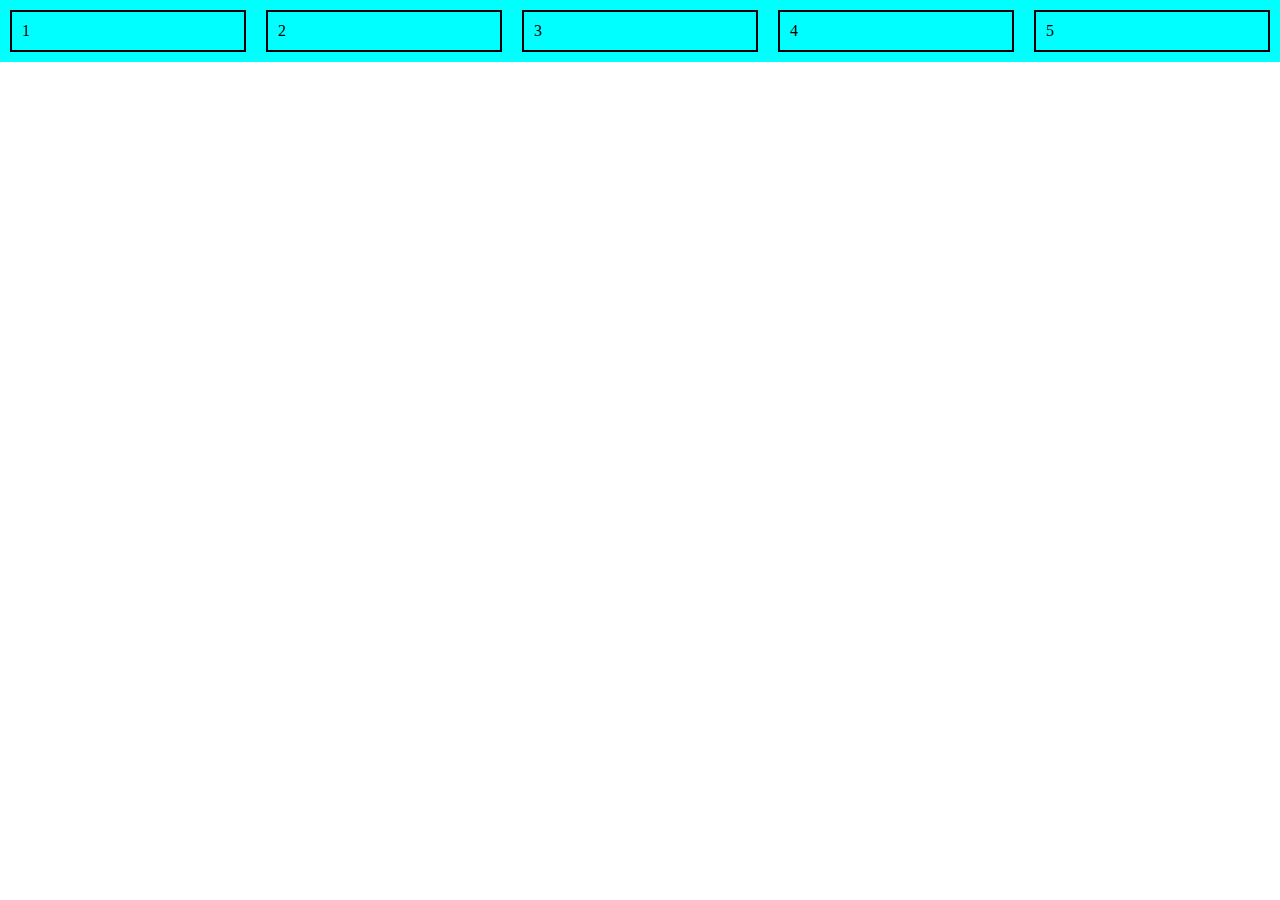
<file: flex/index.html>
<!DOCTYPE html>
<html lang="en">
<head>
    <meta charset="UTF-8">
    <meta http-equiv="X-UA-Compatible" content="IE=edge">
    <meta name="viewport" content="width=device-width, initial-scale=1.0">
    <title>Document</title>
    <link rel="stylesheet" href="style.css">
</head>
<body>
    <div class="container">
        <dir class="flex_item">1</dir>
        <div class="flex_item">2</div>
        <div class="flex_item">3</div>
        <div class="flex_item">4</div>
        <div class="flex_item">5</div>

    </div>
    
</body>
</html>
</file>
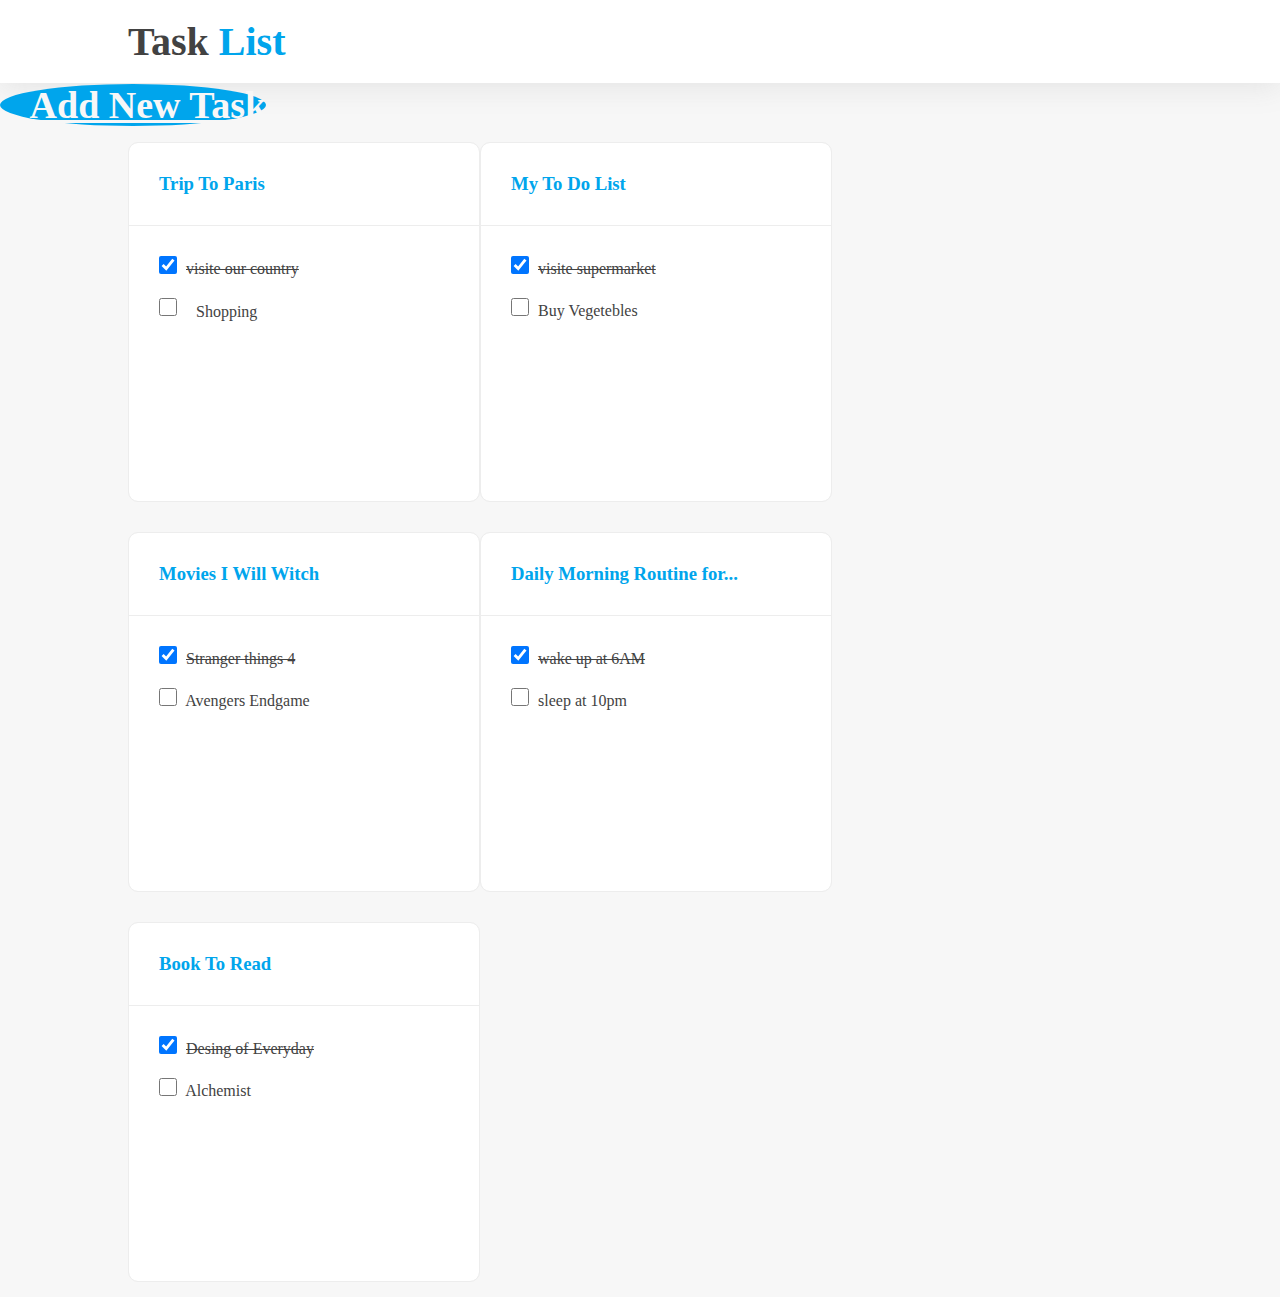
<file: index1.html>
<!DOCTYPE html>
<html lang="en">
  <head>
    <meta charset="UTF-8" />
    <meta http-equiv="X-UA-Compatible" content="IE=edge" />
    <meta name="viewport" content="width=device-width, initial-scale=1.0" />
    <title>To Do List</title>
    <link rel="stylesheet" href="stylesheet1.css">
    <link rel="stylesheet" href="https://cdnjs.cloudflare.com/ajax/libs/font-awesome/4.7.0/css/font-awesome.min.css">
  </head>
  <body>
    <div>
      <header>
        <div class="title">Task <span class="title_2">List</span></div>
      </header>
      <section class="add_new_task">
        <a href="Index2.html"><i class="fa-solid fa-plus icon"></i>Add New Task</a>
      </section>
      <section class="task_item">
        <div class="card">
          <span class="card_title">
            <h3>Trip To Paris</h3>
          </span>
          <div class="card_items">
            <div class="item">
              <input type="checkbox" name="item" id="item"  checked/>
              <span class="item_1">visite our country</span>
            </div>
            <div class="item">
              <input type="checkbox" name="item" id="item" />
              <span class="item">Shopping</span>
            </div>
          </div>
        </div>
        <div class="card">
          <span class="card_title">
            <h3>My To Do List</h3>
          </span>
          <div class="card_items">
            <div class="item">
              <input type="checkbox" name="item" id="item" checked />
              <span class="item_1">visite supermarket</span>
            </div>
            <div class="item">
              <input type="checkbox" name="item" id="item" />
              <span>Buy Vegetebles</span>
            </div>
          </div>
        </div>
        <div class="card">
          <span class="card_title">
            <h3>Movies I Will Witch</h3>
          </span>
          <div class="card_items">
            <div class="item">
              <input type="checkbox" name="item" id="item" checked />
              <span class="item_1">Stranger things 4</span>
            </div>
            <div class="item">
              <input type="checkbox" name="item" id="item" />
              <span>Avengers Endgame</span>
            </div>
          </div>
        </div>
        <div class="card">
          <span class="card_title">
            <h3>Daily Morning Routine for...</h3>
          </span>
          <div class="card_items">
            <div class="item">
              <input type="checkbox" name="item" id="item" checked />
              <span class="item_1">wake up at 6AM</span>
            </div>
            <div class="item">
              <input type="checkbox" name="item" id="item" />
              <span>sleep at 10pm</span>
            </div>
          </div>
        </div>
        <div class="card">
          <span class="card_title">
            <h3>Book To Read</h3>
          </span>
          <div class="card_items">
            <div class="item">
              <input type="checkbox" name="item" id="item" checked />
              <span class="item_1">Desing of Everyday</span>
            </div>
            <div class="item">
              <input type="checkbox" name="item" id="item" />
              <span>Alchemist</span>
            </div>
          </div>
        </div>
      </section>
    </div>
  </body>
</html>
</file>
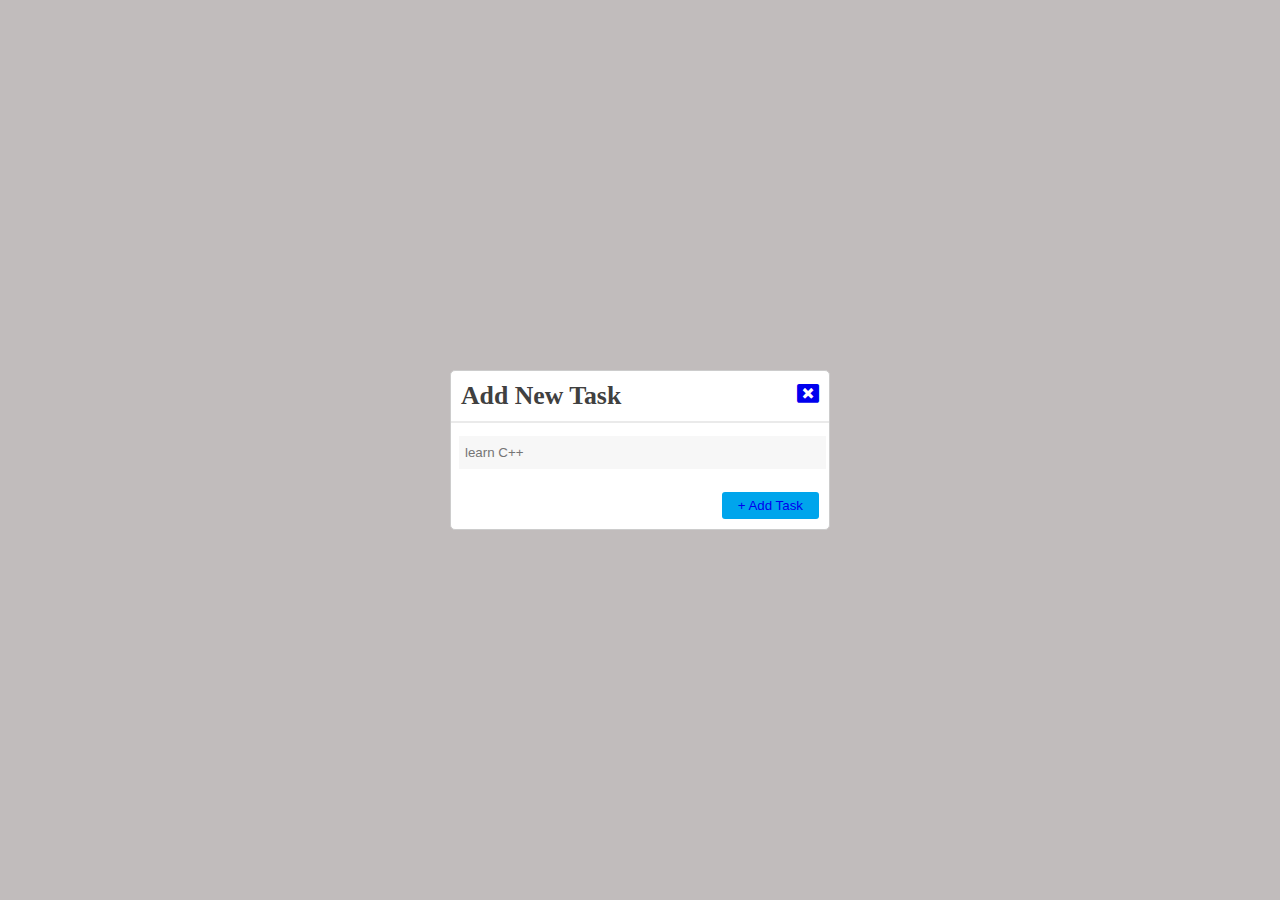
<file: Index2.html>
<!DOCTYPE html>
<html lang="en">
<head>
    <meta charset="UTF-8">
    <meta http-equiv="X-UA-Compatible" content="IE=edge">
    <meta name="viewport" content="width=device-width, initial-scale=1.0">
    <title>Document</title>
    <link rel="stylesheet" href="stylesheet_2.css">
    <link rel="stylesheet" href="https://cdnjs.cloudflare.com/ajax/libs/font-awesome/4.7.0/css/font-awesome.min.css">
</head>
<body>
    <section class="card">
        <div class="head">
            <h3>Add New Task</h3>
            <a href="index1.html"><i class="fa fa-window-close" aria-hidden="true"></i></a>
        </div>
        <div class="item">
            <input type="text" name="index" id="index" placeholder="learn C++">
        </div>
        <div class="btn">
            <button><a href="index3.html">+ Add Task</a></button>
        </div>
    </section>
</body>
</html>
</file>
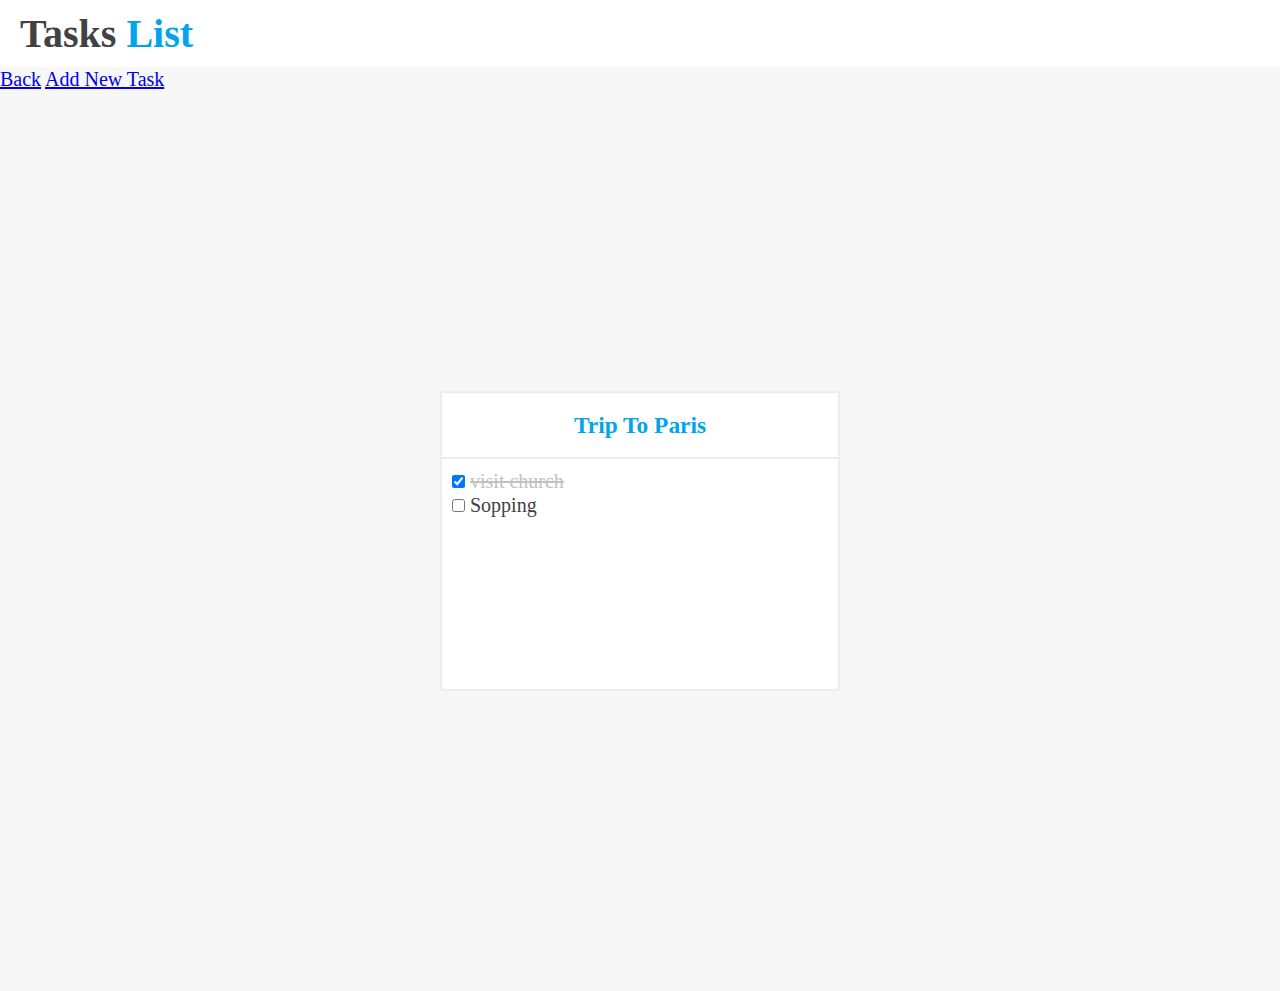
<file: index3.html>
<!DOCTYPE html>
<html lang="en">
  <head>
    <meta charset="UTF-8" />
    <meta http-equiv="X-UA-Compatible" content="IE=edge" />
    <meta name="viewport" content="width=device-width, initial-scale=1.0" />
    <title>Task List Back and Add</title>
    <link rel="stylesheet" href="stylesheet3.css">
  </head>
  <body>
    <section>
      <div class="task_list">
        <p>Tasks <span>List</span></p>
      </div>
      <div class="title">
        <span class="back">
        <a href="Index2.html" class="back">Back</a>
      </span>
      <span class="add">
        <a href="index4.html" class="add">Add New Task</a>
      </span>
      <div class="cantainar">
        <div class="items">
        <div>
          <h3>Trip To Paris</h3>
        </div>
        <div class="list">
          <div>
            <input type="checkbox" name="check" id="check" checked />
            <span class="visit">visit church</span>
          </div>
          <div>
            <input type="checkbox" name="check" id="check" />
            <span class="sopp">Sopping</span>
          </div>
        </div>
      </div>
      </div>
    </section>
  </body>
</html>
</file>
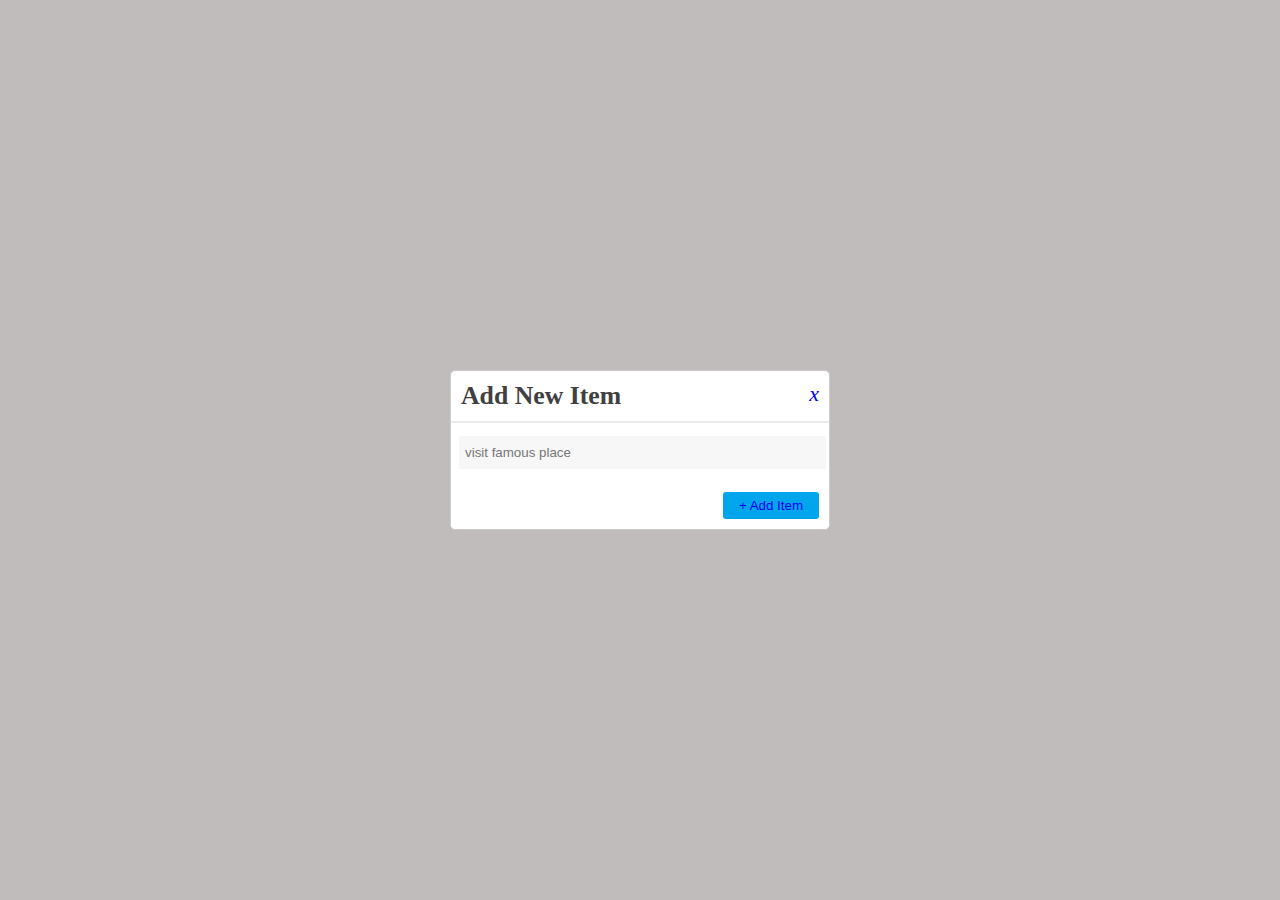
<file: index4.html>
<!DOCTYPE html>
<html lang="en">
<head>
    <meta charset="UTF-8">
    <meta http-equiv="X-UA-Compatible" content="IE=edge">
    <meta name="viewport" content="width=device-width, initial-scale=1.0">
    <title>Add New Items</title>
    <link rel="stylesheet" href="stylesheet_2.css">
</head>
<body>
    <section class="card">
        <div class="head">
            <h3>Add New Item</h3>
            <a href="index1.html"><i class="fa fa-window-close" aria-hidden="true">x</i></a>
        </div>
        <div class="item">
            <input type="text" name="index" id="index" placeholder="visit famous place">
        </div>
        <div class="btn">
            <button><a href="index1.html">+ Add Item</a></button>
        </div>
    </section>
</body>
</html>
</file>
<file: flex/style.css>
*{
    margin: 0;
    padding: 0;
    box-sizing: border-box;
}
.container{
   
    background-color: aqua;
    display: flex;
    justify-content: space-around;
    flex-wrap: wrap;
    height: auto;
    
    
}
.flex_item{
    margin: 10px;
    padding: 10px;
    border: 2px solid;
    width: 200px;
    flex-grow: 1;



}
</file>
<file: stylesheet1.css>
*{
    margin: 0;
    box-sizing: border-box;
}
body{
    font-family: 'popping' sans-serif;
    background-color:  #F7F7F7;
    color: #424242;
}

header{
    background-color: white;
    box-shadow: 0px 3px 30px #7B7B7B29;;
}
.title{
    width: 80%;
    padding: 18px 0;
    margin: auto;
    font-size: 40px;
    font-weight: bolder;
}
.title_2{
    color:  #00A5EC;
}
.add_new_task > a {
    font-size: 22px;
    height: 40px;
    margin: auto;
    vertical-align: middle;
    margin-right: 10px;
    border-radius: 100%;
    background-color: #00A5EC;
    font-size: 38px;
    font-weight: bolder;
    color: #F7F7F7;

}
.task_item{
    width: 80%;
    margin: auto;
    display: flex;
    /* justify-content: space-between; */
    flex-wrap: wrap;
}

.card{
    margin: 15px 0;
    border: 1px solid  #EDEDED;
    background: #FFFFFF 0% 0% no-repeat padding-box;
    border-radius: 10px;
    width: 352px;
    height: 360px;
}

.card_title{
    height: 24px;
    font: normal normal medium 20px/24px Inter;
    color: #00A5EC;
}
.card_title h3{
    margin: 30px;
}
.card_items{
    border-top: 1px solid #EDEDED;
    padding: 20px;
}
.item{
    padding: 10px;
    margin: auto;
    vertical-align: middle;    
}

#item{
    width: 18px;
    height: 18px;
    margin-right: 5px;
    background-color: #424242;
}
.item_1{
    text-decoration: line-through;
}
</file>
<file: stylesheet_2.css>
*{
    margin: 0;
    box-sizing: border-box;
}
body{
    width: 100vw;
    height: 100vh;
    display: flex;
    background-color: rgba(185, 180, 180, 0.89);
}
.card{
    border: 1px solid #ccc;
    border-radius: 5px;
    width: 380px;
    margin: auto;
    background-color: white;

}
.head{
    font-family: inter;
    font-weight: medium;
    font-size: 22px;
    color: #404040;   
    display: flex; 
    justify-content: space-between;
    border-bottom: 2px solid #7B7B7B29;
    padding: 10px;
}

.head a{
    text-decoration: none;
}

.item input{
    width: 97%;
    margin: 13px 8px;
    padding: 8px 5px;
    background-color: #F7F7F7;
    color: #858585;
    border: 1px solid #F7F7F7;
}

.btn{
    text-align: right;
    margin: 10px;
}
.btn button{
    padding: 6px 16px;
    background-color: #00A5EC;
    color: white;
    border: none;
    border-radius: 3px;

}
.btn button a{
    text-decoration: none;
}
</file>
<file: stylesheet3.css>
*{
    margin: 0;
    padding: 0;
    box-sizing: border-box;
}
body{
    background-color: #F7F7F7;
}
.task_list{
    background-color: #FFFFFF;
    font-weight: bold;
    font-size: 40px;
    color: #424242;
    
    
}
.task_list p{
    padding: 10px 20px;
}
span{
    color: #00A5EC;
}

.title {
    top: 144px;
    left: 478px;
    text-align: left;
    font: normal normal normal 20px/24px Inter;
    color: #424242;  
}
.title .back{
    width: 46px;
    height: 24px;
}
.cantainar{
    width: 100vw;
    height: 100vh;
    display: flex;

}
.items{ 
    width: 400px;
    height: 300px;
    margin: auto;
    border: 2px solid #EDEDED;
    background-color: white;

}
h3{
    border-bottom: 2px solid #EDEDED;
    text-align: center;
    padding: 20px;
    color: #00A5EC;
    font: 24px;
}
.list{
    font-size: 20px;
    padding: 10px 10px;
}
.visit{
    color: #C2C2C2;
    text-decoration: line-through;
}
.sopp{
    color: #424242;
}
</file>
